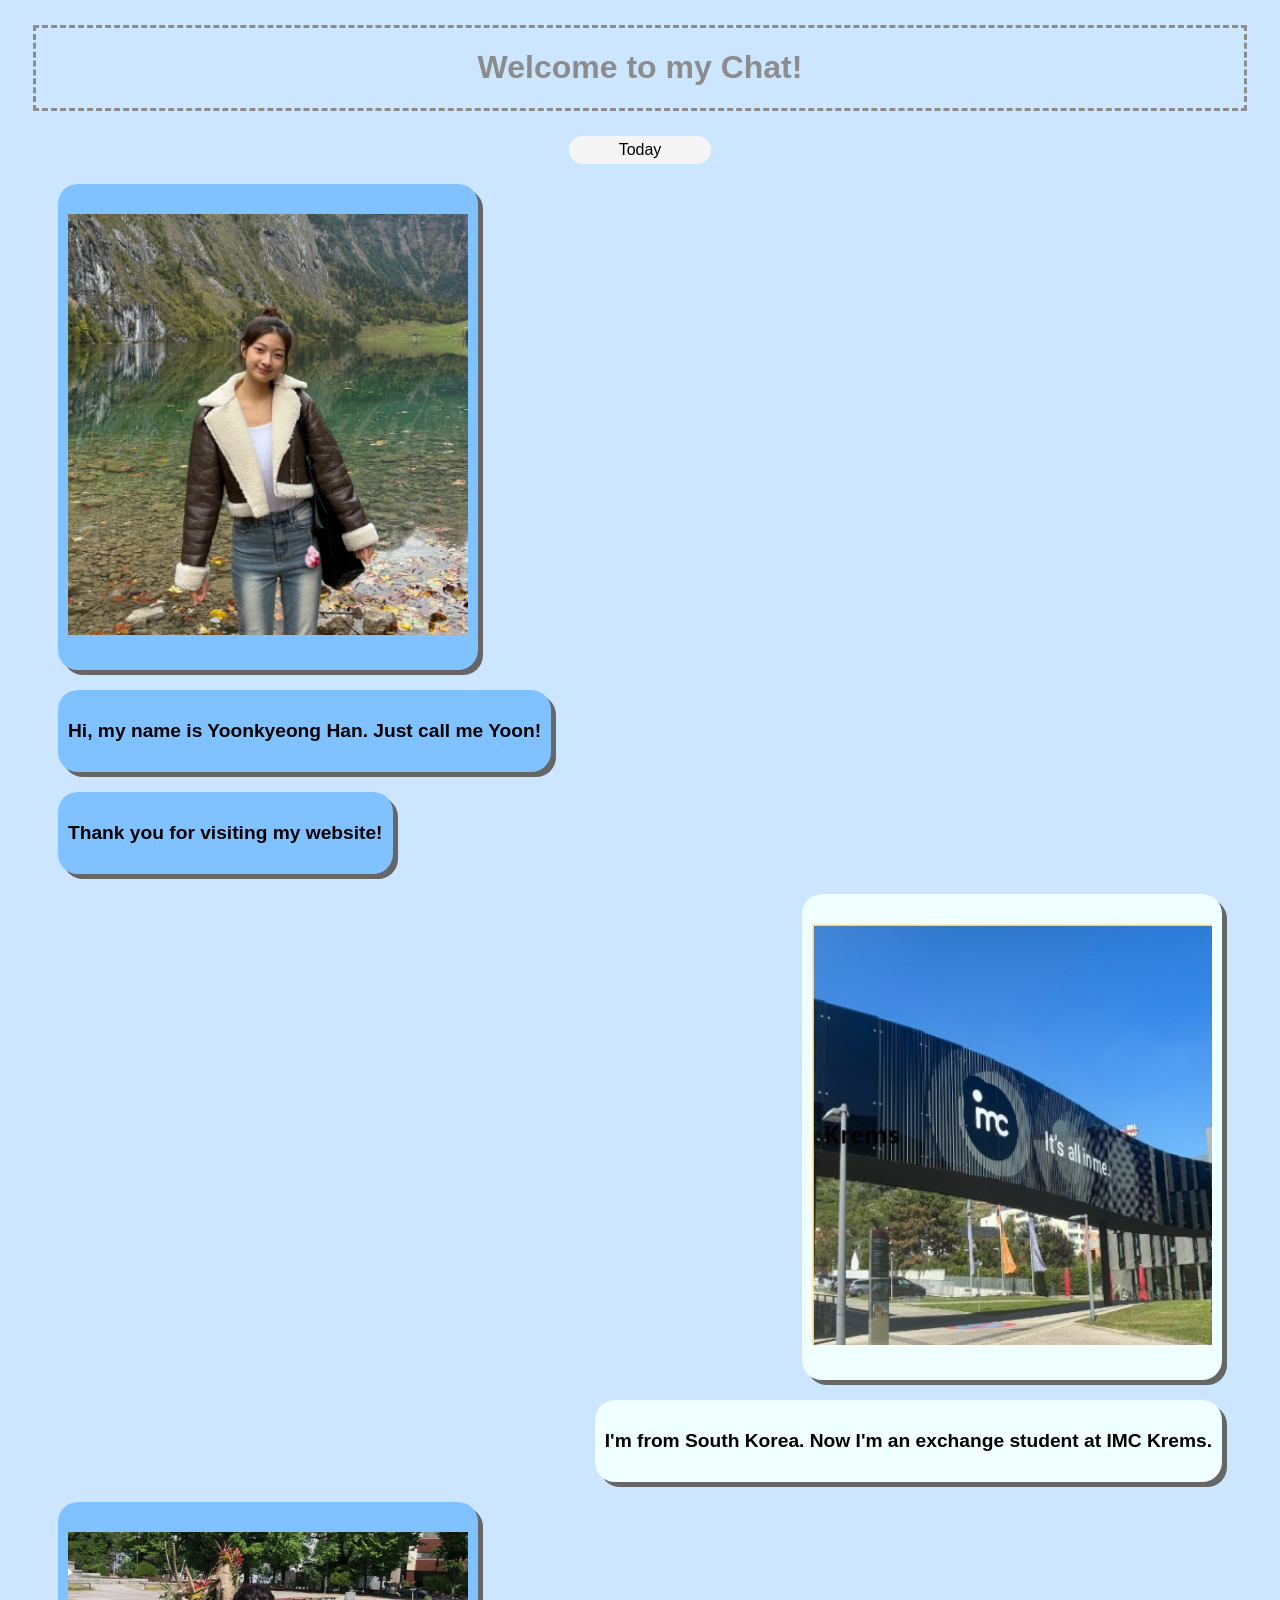
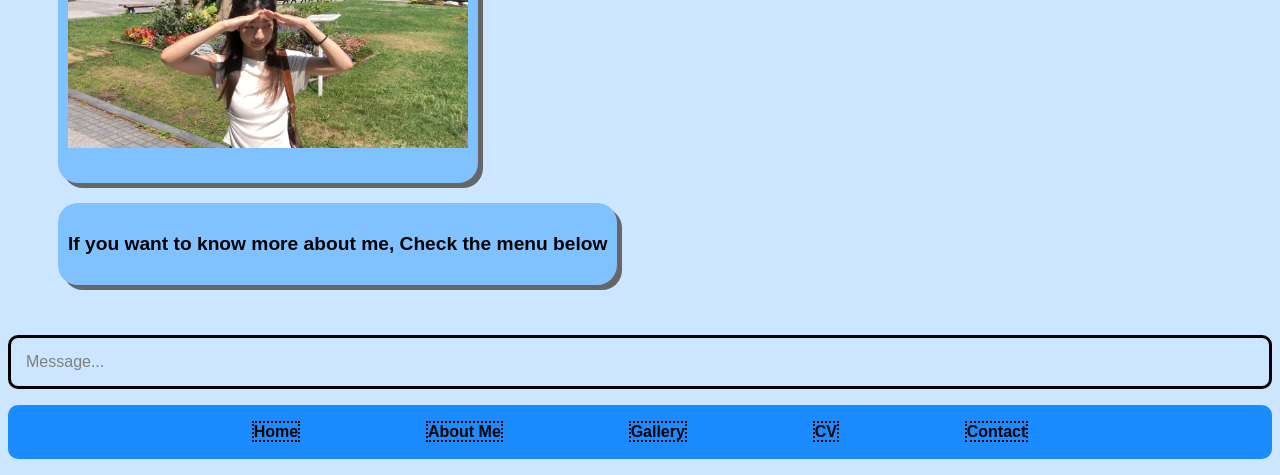
<file: index.html>
<!DOCTYPE html>
<html lang="en">
    <head>
        <title>Welcome page</title>
        <meta charset="UTF-8">
        <meta name="viewport" content="width=device-width, initial-scale=1.0"> 
        <link rel="stylesheet" href="css/style.css">
    </head>

    <body class="body-blue">
        <header>
            <h1>Welcome to my Chat!</h1>
        </header>
        <main>
            <section class="container">
                <div class="intro">Today</div>
                <div class="text-style blue-left"><img class="img-style" src="images/image1.png"></div>
                <div class="text-style blue-left">Hi, my name is Yoonkyeong Han. Just call me Yoon!</div>
                <div class="text-style blue-left">Thank you for visiting my website!</div>
                <div class="text-style right"><img class="img-style" src="images/image2.jpg"></div>
                <div class="text-style right">I'm from South Korea. Now I'm an exchange student at IMC Krems.</div>
                <div class="text-style blue-left"><img class="img-style" src="images/image3.jpg"></div>
                <div class="text-style blue-left">If you want to know more about me, Check the menu below</div>
            </section>
        </main>

        <footer>
            <section>
                <span class="message">Message...</span>        
            </section>

            <nav>
            <ul class="ul-blue">
                <li><a href="index.html">Home</a></li>
                <li><a href="about.html">About Me</a></li>
                <li><a href="gallery.html">Gallery</a></li>
                <li><a href="cv.html">CV</a></li>
                <li><a href="contact.html">Contact</a></li>
            </ul>
            </nav>
        </footer>
    </body>
</html>
</file>
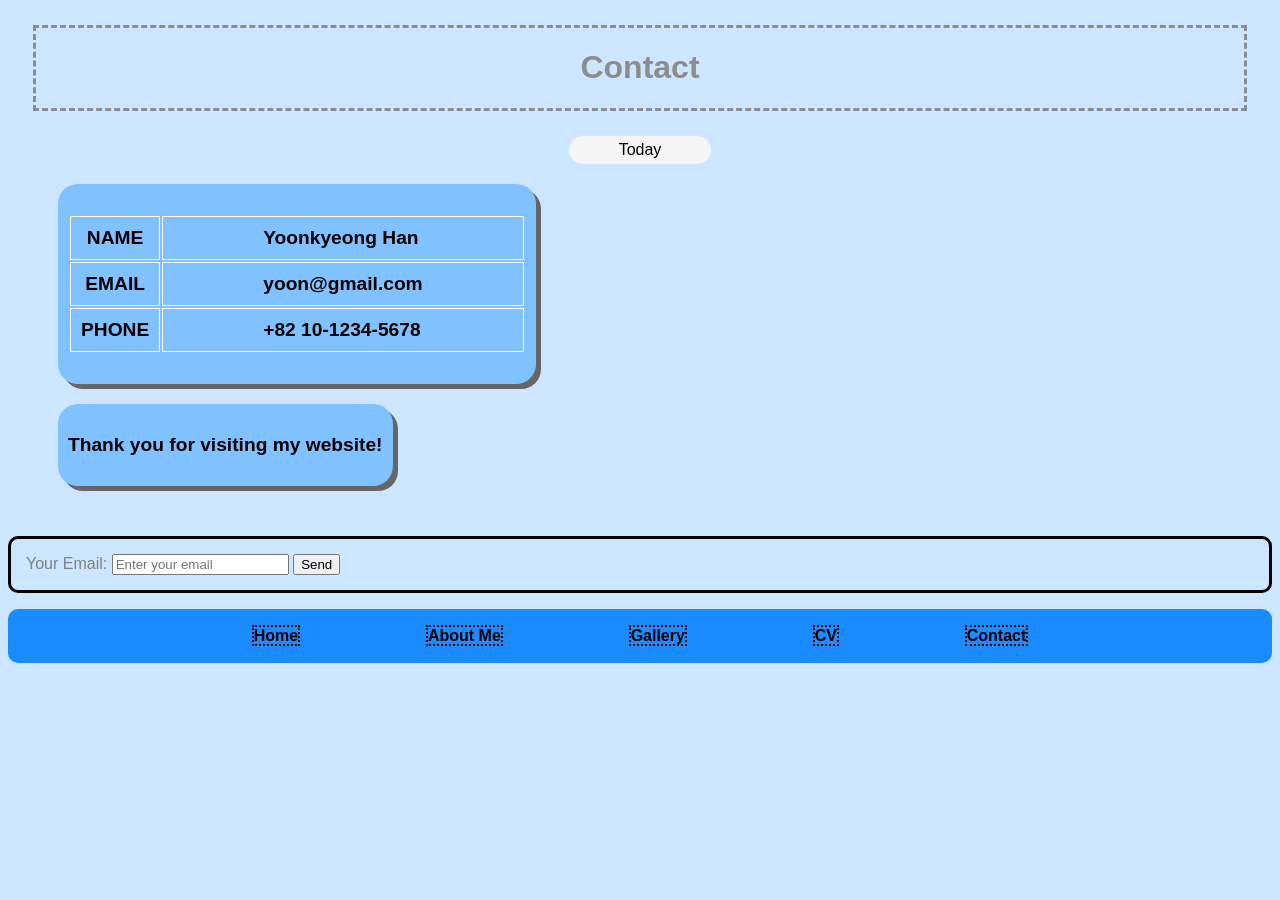
<file: contact.html>
<!DOCTYPE html>
<html lang="en">
    <head>
        <title>Contact</title>
        <meta charset="UTF-8">
        <meta name="viewport" content="width=device-width, initial-scale=1.0"> 
        <link rel="stylesheet" href="css/style.css">
    </head>

    <body class="body-blue">
        <header>
            <h1>Contact</h1>
        </header>
        <main>
            <section class="container">
                <div class="intro">Today</div>
                <div class="text-style blue-left">
                    <table>
                        <tr>
                            <th>NAME</th>
                            <td>Yoonkyeong Han</td>
                        </tr>
                        <tr>
                            <th>EMAIL</th>
                            <td>yoon@gmail.com</td>
                        </tr>
                        <tr>
                            <th>PHONE</th>
                            <td>+82 10-1234-5678</td>
                        </tr>
                    </table>
                </div>
                <div class="text-style blue-left">Thank you for visiting my website!</div>
            </section>
        </main>

        <footer>
            <section>
                <span class="message">
                    <form>
                    <label for="email">Your Email:</label>
                    <input type="email" id="email" placeholder="Enter your email">
                    <button type="submit">Send</button>
                    </form>
                </span>        
            </section>

            <nav>
            <ul class="ul-blue">
                <li><a href="index.html">Home</a></li>
                <li><a href="about.html">About Me</a></li>
                <li><a href="gallery.html">Gallery</a></li>
                <li><a href="cv.html">CV</a></li>
                <li><a href="contact.html">Contact</a></li>
            </ul>
        </nav>
        </footer>
    </body>
</html>
</file>
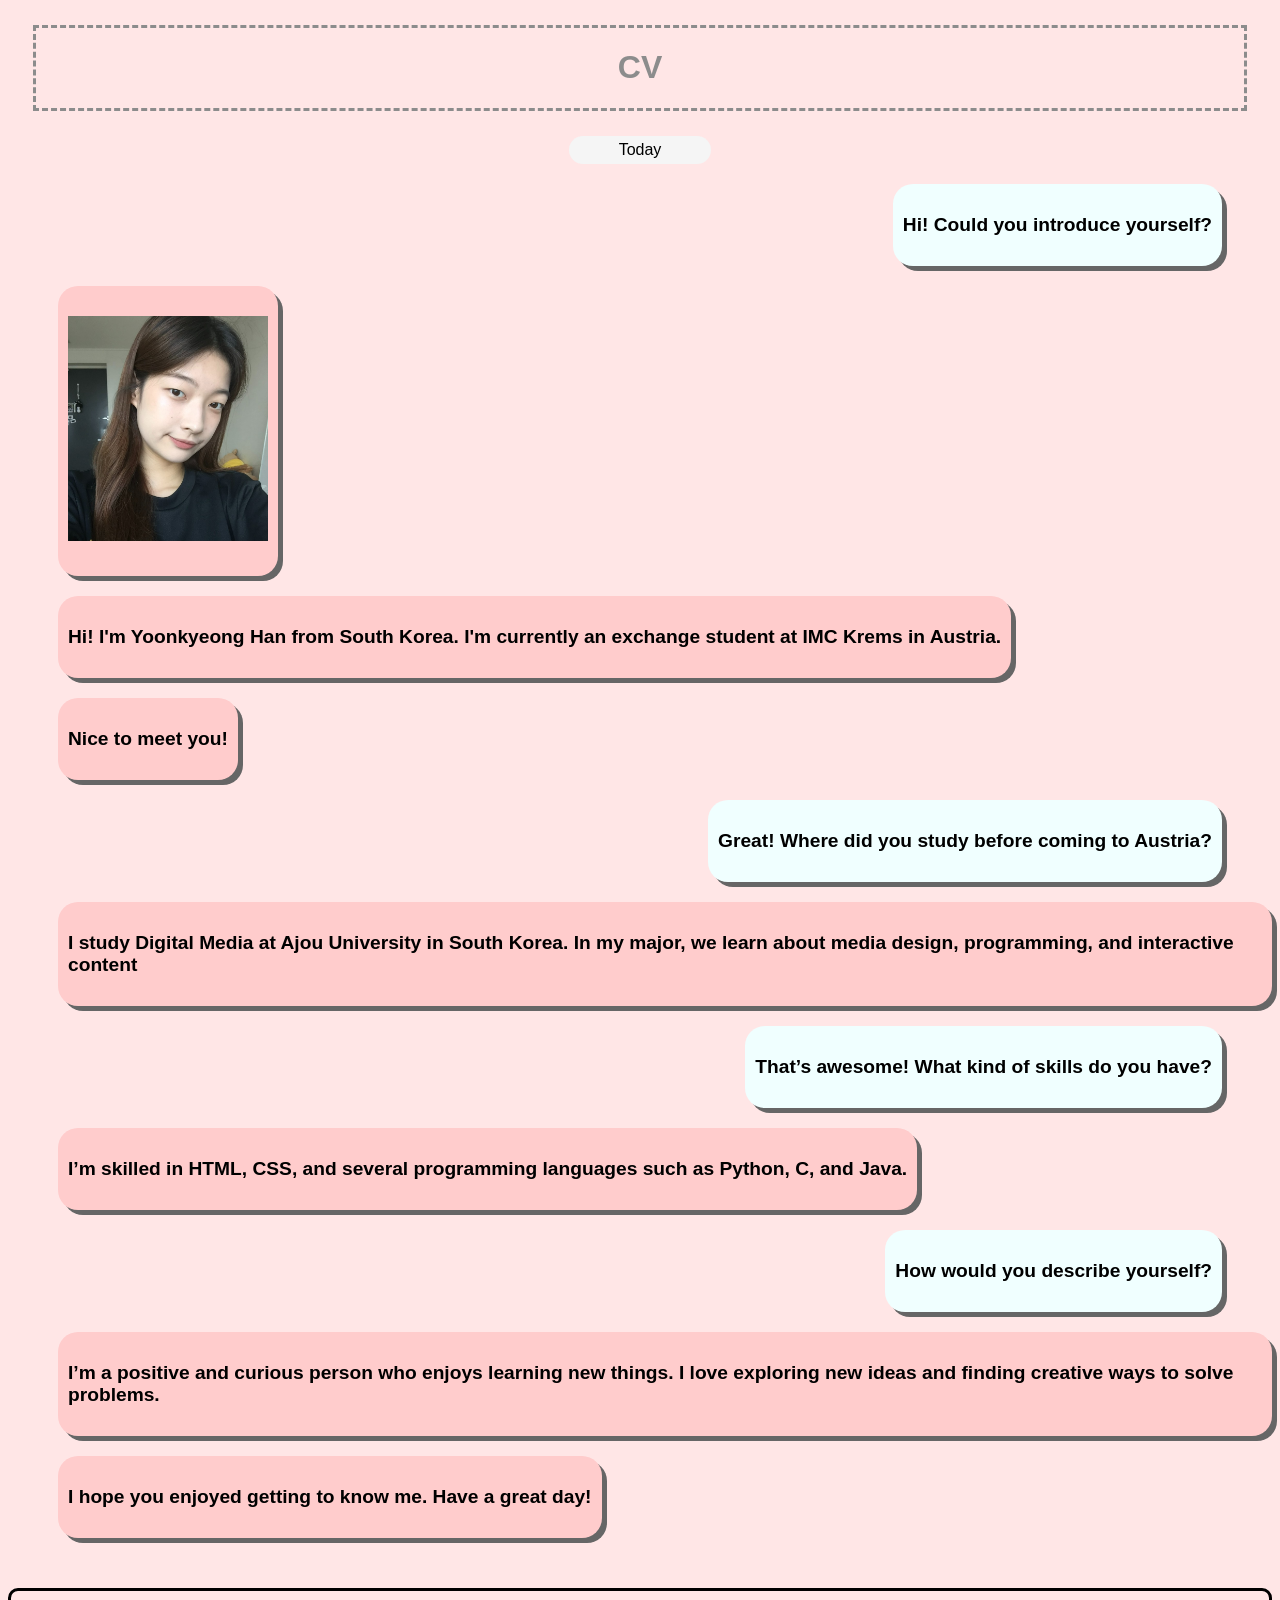
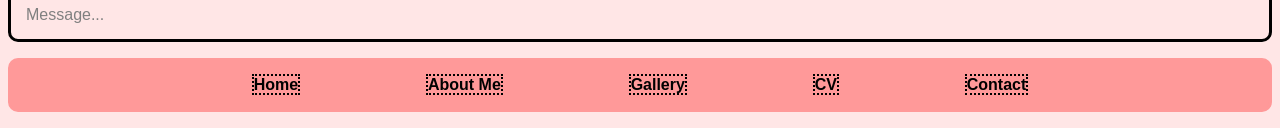
<file: cv.html>
<!DOCTYPE html>
<html lang="en">
    <head>
        <title>CV</title>
        <meta charset="UTF-8">
        <meta name="viewport" content="width=device-width, initial-scale=1.0"> 
        <link rel="stylesheet" href="css/style.css">
    </head>

    <body class="body-pink">
        <header>
            <h1>CV</h1>
        </header>
        <main>
            <section class="container">
                <div class="intro">Today</div>
                <div class="text-style right">Hi! Could you introduce yourself?</div>
                <div class="text-style pink-left"><img class="img-style" style="width: 200px;" src="images/CV.jpg"></div>
                <div class="text-style pink-left">Hi! I'm Yoonkyeong Han from South Korea. I'm currently an exchange student at IMC Krems in Austria. </div>
                <div class="text-style pink-left">Nice to meet you!</div>
                <div class="text-style right">Great! Where did you study before coming to Austria?</div>
                <div class="text-style pink-left">I study Digital Media at Ajou University in South Korea. In my major, we learn about media design, programming, and interactive content</div>
                <div class="text-style right">That’s awesome! What kind of skills do you have?</div>
                <div class="text-style pink-left">I’m skilled in HTML, CSS, and several programming languages such as Python, C, and Java.</div>
                <div class="text-style right">How would you describe yourself?</div>
                <div class="text-style pink-left">I’m a positive and curious person who enjoys learning new things. I love exploring new ideas and finding creative ways to solve problems.</div>
                <div class="text-style pink-left">I hope you enjoyed getting to know me. Have a great day!</div>
                    
        </main>

        <footer>
            <section>
                <span class="message">Message...</span>        
            </section>
            
            <nav>
            <ul class="ul-pink">
                <li><a href="index.html">Home</a></li>
                <li><a href="about.html">About Me</a></li>
                <li><a href="gallery.html">Gallery</a></li>
                <li><a href="cv.html">CV</a></li>
                <li><a href="contact.html">Contact</a></li>
            </ul>
        </nav>
        </footer>
    </body>
</html>
</file>
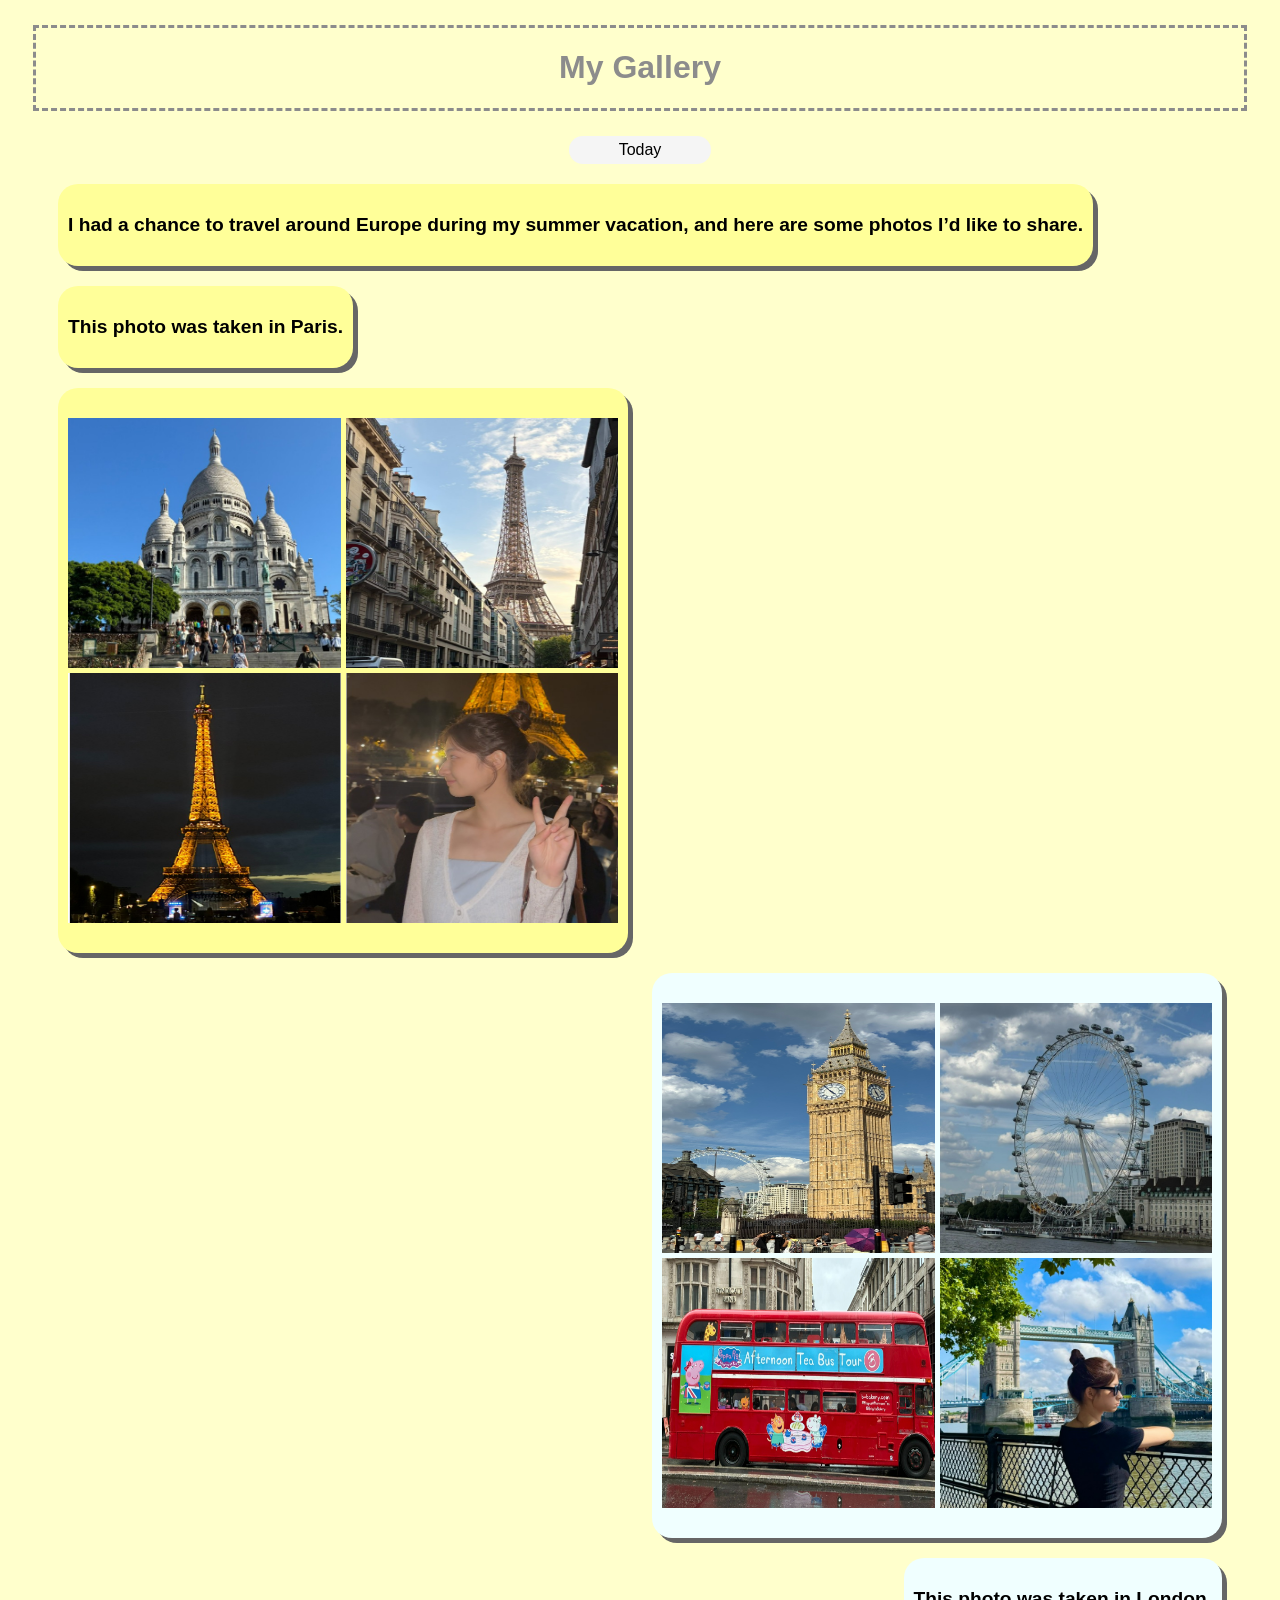
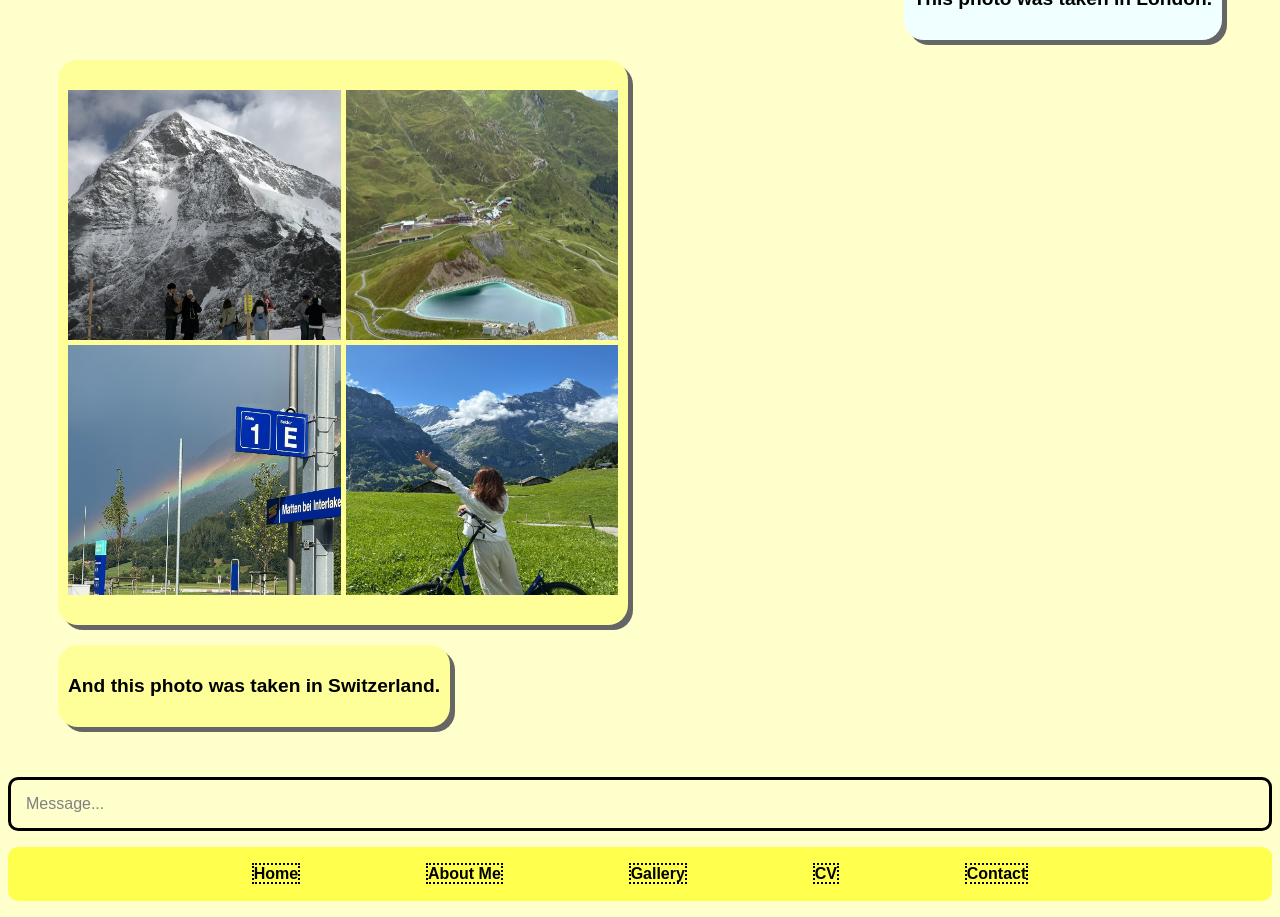
<file: gallery.html>
<!DOCTYPE html>
<html lang="en">
    <head>
        <title>Gallery</title>
        <meta charset="UTF-8">
        <meta name="viewport" content="width=device-width, initial-scale=1.0"> 
        <link rel="stylesheet" href="css/style.css">
    </head>

    <body class="body-yellow">
        <header>
            <h1>My Gallery</h1>
        </header>
        <main>
            <section class="container">
                <div class="intro">Today</div>
                <div class="text-style yellow-left">I had a chance to travel around Europe during my summer vacation, and here are some photos I’d like to share.</div>
                <div class="text-style yellow-left">This photo was taken in Paris.</div>
                <div class="text-style yellow-left">
                    <div class="gallery-grid">
                        <img src="images/gallery1.jpg">
                        <img src="images/gallery2.jpg">
                        <img src="images/gallery3.jpg">
                        <img src="images/gallery4.jpg">
                    </div>
                </div>
                <div class="text-style right">
                    <div class="gallery-grid">
                        <img src="images/gallery5.JPEG">
                        <img src="images/gallery6.jpg">
                        <img src="images/gallery7.jpg">
                        <img src="images/gallery8.jpg">
                    </div>
                </div>
                <div class="text-style right">This photo was taken in London.</div>

                <div class="text-style yellow-left">
                    <div class="gallery-grid">
                        <img src="images/gallery9.jpg">
                        <img src="images/gallery10.jpg">
                        <img src="images/gallery11.jpg">
                        <img src="images/gallery12.jpg">
                    </div>
                </div>
                <div class="text-style yellow-left">And this photo was taken in Switzerland.</div>
                
            </section>

            
        </main>

        <footer>
            <section>
                <span class="message">Message...</span>        
            </section>
            
            <nav>
            <ul class="ul-yellow">
                <li><a href="index.html">Home</a></li>
                <li><a href="about.html">About Me</a></li>
                <li><a href="gallery.html">Gallery</a></li>
                <li><a href="cv.html">CV</a></li>
                <li><a href="contact.html">Contact</a></li>
            </ul>
        </nav>
        </footer>
    </body>
</html>
</file>
<file: css/style.css>
header {
    border-color: #8c8c8c;
    border-style: dashed;
    margin: 25px;
}

.body-blue {
    background-color: #cce6ff;
    font-family: Arial, Helvetica, sans-serif;
}

.body-pink {
    background-color: #ffe6e6;
    font-family: Arial, Helvetica, sans-serif;
}

.body-yellow {
    background-color:  #ffffcc;
    font-family: Arial, Helvetica, sans-serif;
}

.img-style {
    width: 400px;
}

.img-bar {
    width: 80%;
}

h1 {
    font-family:Verdana, Geneva, Tahoma, sans-serif;
    color: #8c8c8c;
    text-align: center;
}

.container {
    display: flex;
    flex-direction: column;
    align-items: flex-start;
    gap: 20px;
}

.intro {
    display: inline-block;
    padding: 5px 50px;
    background-color: whitesmoke;
    border-radius: 20px;
    align-self: center;
}

.text-style {
    display: inline-block;
    padding: 30px 10px;
    font-size: larger;
    font-weight: bold;
    border-radius: 20px;
    box-shadow: 5px 5px #666666;
}

.text-style.blue-left {
    background-color: #80c1ff;
    align-self: flex-start;
    margin-left: 50px;
}

.text-style.right {
    background-color: azure;
    align-self: flex-end;
    margin-right: 50px;
} 

.text-style.pink-left {
    background-color: #ffcccc;
    align-self: flex-start;
    margin-left: 50px;
}

.text-style.yellow-left {
    background-color:  #ffff99;
    align-self: flex-start;
    margin-left: 50px;
}

.ul-blue {
    padding: 15px 0px;
    list-style: none;
    display: flex;
    justify-content: center;
    font-weight: bold;
    border-style:solid;
    border-color: #1a8cff;
    border-radius: 10px;
    background-color: #1a8cff ;
    gap: 10%;
}

.ul-pink {
    padding: 15px 0px;
    list-style: none;
    display: flex;
    justify-content: center;
    font-weight: bold;
    border-style:solid;
    border-color: #ff9999;
    border-radius: 10px;
    background-color: #ff9999 ;
    gap: 10%;
}

.ul-yellow {
    padding: 15px 0px;
    list-style: none;
    display: flex;
    justify-content: center;
    font-weight: bold;
    border-style:solid;
    border-color: 	#ffff4d;
    border-radius: 10px;
    background-color: 	#ffff4d;
    gap: 10%;
}

a{
    text-decoration: none;
    border-style: dotted;
    border-width: 2px;
}

a:link {
    color: black;
}

a:hover {
    color: azure;
} 


.message {
    display: block;
    color: grey;
    border-style:solid;
    border-color: black;
    border-radius: 10px;
    padding: 15px;
    margin-top: 50px;
}

.gallery-grid {
    display: grid;
    grid-template-columns: repeat(2,1fr);
    gap: 5px;
    width: 550px;
}

.gallery-grid img {
  width: 100%;
  height: 250px;
}


th {
    border-style:solid ;
    border-color: white;
    border-width: 1px;
    padding: 10px;
}

td {
    border-style: solid;
    border-color: white;
    border-width: 1px;
    padding: 10px 100px;
}
</file>
